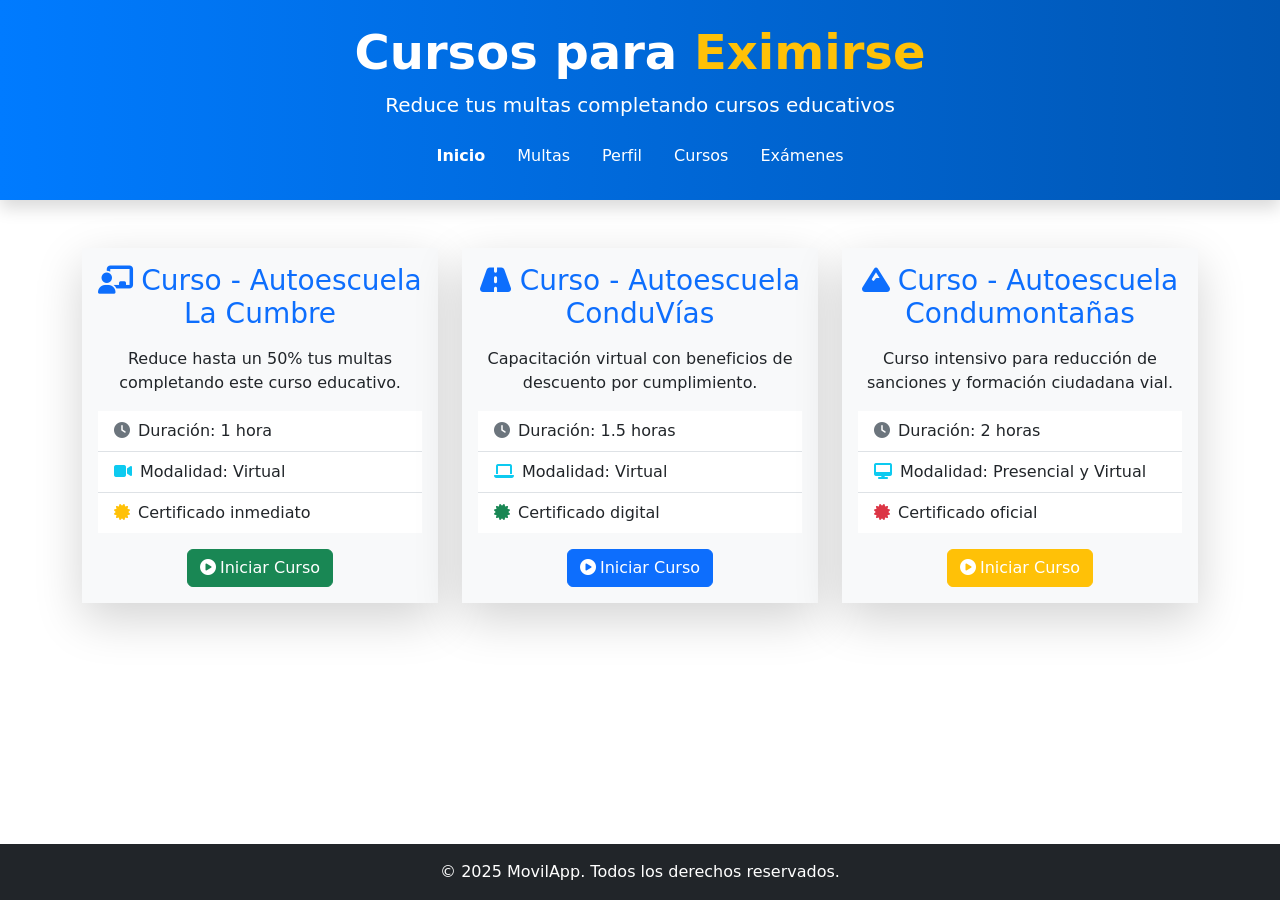
<file: cursos.html>
<!DOCTYPE html>
<html lang="es">
<head>
  <meta charset="UTF-8" />
  <meta name="viewport" content="width=device-width, initial-scale=1.0" />
  <title>Cursos para Eximirse</title>
  <link rel="stylesheet" href="styles.css" />
  <link href="https://cdn.jsdelivr.net/npm/bootstrap@5.3.3/dist/css/bootstrap.min.css" rel="stylesheet" />
  <link href="https://cdnjs.cloudflare.com/ajax/libs/font-awesome/6.4.0/css/all.min.css" rel="stylesheet" />
</head>

<body class="d-flex flex-column min-vh-100">

  <header class="custom-header text-white text-center py-4 shadow" style="background-color: #343a40;">
    <h1 class="display-5 fw-bold">Cursos para <span class="text-warning">Eximirse</span></h1>
    <p class="lead">Reduce tus multas completando cursos educativos</p>
    <nav>
      <ul class="nav justify-content-center mt-3">
        <li class="nav-item"><a class="nav-link text-white fw-bold" href="index.html">Inicio</a></li>
        <li class="nav-item"><a class="nav-link text-white" href="multas.html">Multas</a></li>
        <li class="nav-item"><a class="nav-link text-white" href="perfil.html">Perfil</a></li>
        <li class="nav-item"><a class="nav-link text-white" href="cursos.html">Cursos</a></li>
        <li class="nav-item"><a class="nav-link text-white" href="examenes.html">Exámenes</a></li>
      </ul>
    </nav>
  </header>

  <main class="container my-5 flex-grow-1">
    <div class="row gy-4 justify-content-center">
      <div class="col-md-6 col-lg-4">
        <div class="card shadow-lg border-0">
          <div class="card-body text-center bg-light">
            <h3 class="card-title text-primary mb-3">
              <i class="fas fa-chalkboard-teacher me-2"></i>Curso - Autoescuela La Cumbre
            </h3>
            <p class="card-text">Reduce hasta un 50% tus multas completando este curso educativo.</p>
            <ul class="list-group list-group-flush text-start my-3">
              <li class="list-group-item"><i class="fas fa-clock text-secondary me-2"></i>Duración: 1 hora</li>
              <li class="list-group-item"><i class="fas fa-video text-info me-2"></i>Modalidad: Virtual</li>
              <li class="list-group-item"><i class="fas fa-certificate text-warning me-2"></i>Certificado inmediato</li>
            </ul>
            <button class="btn btn-success iniciar-curso" data-bs-toggle="modal" data-bs-target="#cursoModal">
              <i class="fas fa-play-circle me-1"></i>Iniciar Curso
            </button>
          </div>
        </div>
      </div>

      <div class="col-md-6 col-lg-4">
        <div class="card shadow-lg border-0">
          <div class="card-body text-center bg-light">
            <h3 class="card-title text-primary mb-3">
              <i class="fas fa-road me-2"></i>Curso - Autoescuela ConduVías
            </h3>
            <p class="card-text">Capacitación virtual con beneficios de descuento por cumplimiento.</p>
            <ul class="list-group list-group-flush text-start my-3">
              <li class="list-group-item"><i class="fas fa-clock text-secondary me-2"></i>Duración: 1.5 horas</li>
              <li class="list-group-item"><i class="fas fa-laptop text-info me-2"></i>Modalidad: Virtual</li>
              <li class="list-group-item"><i class="fas fa-certificate text-success me-2"></i>Certificado digital</li>
            </ul>
            <button class="btn btn-primary iniciar-curso" data-bs-toggle="modal" data-bs-target="#cursoModal">
              <i class="fas fa-play-circle me-1"></i>Iniciar Curso
            </button>
          </div>
        </div>
      </div>

      <div class="col-md-6 col-lg-4">
        <div class="card shadow-lg border-0">
          <div class="card-body text-center bg-light">
            <h3 class="card-title text-primary mb-3">
              <i class="fas fa-mountain me-2"></i>Curso - Autoescuela Condumontañas
            </h3>
            <p class="card-text">Curso intensivo para reducción de sanciones y formación ciudadana vial.</p>
            <ul class="list-group list-group-flush text-start my-3">
              <li class="list-group-item"><i class="fas fa-clock text-secondary me-2"></i>Duración: 2 horas</li>
              <li class="list-group-item"><i class="fas fa-desktop text-info me-2"></i>Modalidad: Presencial y Virtual</li>
              <li class="list-group-item"><i class="fas fa-certificate text-danger me-2"></i>Certificado oficial</li>
            </ul>
            <button class="btn btn-warning text-white iniciar-curso" data-bs-toggle="modal" data-bs-target="#cursoModal">
              <i class="fas fa-play-circle me-1"></i>Iniciar Curso
            </button>
          </div>
        </div>
      </div>
    </div>
  </main>

  <div class="modal fade" id="cursoModal" tabindex="-1" aria-labelledby="cursoModalLabel" aria-hidden="true">
    <div class="modal-dialog modal-lg modal-dialog-centered modal-dialog-scrollable">
      <div class="modal-content">
        <div class="modal-header bg-primary text-white">
          <h5 class="modal-title" id="cursoModalLabel">Curso Virtual</h5>
          <button type="button" class="btn-close bg-white" data-bs-dismiss="modal" aria-label="Cerrar"></button>
        </div>
        <div class="modal-body">

          <div class="mb-4">
            <h6 class="fw-bold">Clase Virtual</h6>
            <div class="ratio ratio-16x9 rounded border">
              <iframe src="https://www.youtube.com/embed/VIDEO_ID" title="Curso virtual" allowfullscreen></iframe>
            </div>
          </div>

          <div class="mb-4">
            <h6 class="fw-bold">Cuestionario</h6>
            <form id="quizForm">
              <div class="mb-3">
                <label class="form-label">1. ¿Qué documento es obligatorio para conducir?</label>
                <select class="form-select" required id="pregunta1">
                  <option value="">Selecciona una respuesta</option>
                  <option value="a">Pasaporte</option>
                  <option value="b">Licencia de conducir</option>
                  <option value="c">Carnet de biblioteca</option>
                </select>
              </div>
              <div class="mb-3">
                <label class="form-label">2. ¿Cuál es el límite de velocidad en zona urbana? (km/h)</label>
                <input type="number" class="form-control" id="pregunta2" required min="0" />
              </div>
              <button type="submit" class="btn btn-primary">Enviar respuestas</button>
            </form>
          </div>

          <div id="resultado" class="d-none">
            <div class="alert alert-success mt-3">
              <strong>¡Curso aprobado!</strong> Puedes descargar tu certificado.
            </div>
            <a href="certificado.pdf" class="btn btn-success" download>
              <i class="fas fa-download me-1"></i> Descargar Certificado
            </a>
          </div>

        </div>
        <div class="modal-footer">
          <button type="button" class="btn btn-secondary" data-bs-dismiss="modal">Cerrar</button>
        </div>
      </div>
    </div>
  </div>

  <footer class="footer text-white text-center py-3 mt-auto" style="background-color: #212529;">
    <p class="mb-0">&copy; 2025 MovilApp. Todos los derechos reservados.</p>
  </footer>

  <script src="https://cdn.jsdelivr.net/npm/bootstrap@5.3.3/dist/js/bootstrap.bundle.min.js"></script>
  <script>
    const quizForm = document.getElementById('quizForm');
    const resultado = document.getElementById('resultado');

    quizForm.addEventListener('submit', function (e) {
      e.preventDefault();

      const p1 = document.getElementById('pregunta1').value;
      const p2 = parseInt(document.getElementById('pregunta2').value);

      if (p1 === 'b' && p2 === 50) {
        resultado.classList.remove('d-none');
        quizForm.style.display = 'none';
      } else {
        alert('Respuestas incorrectas. Revisa el material y vuelve a intentarlo.');
      }
    });

    const modal = document.getElementById('cursoModal');
    modal.addEventListener('hidden.bs.modal', function () {
      resultado.classList.add('d-none');
      quizForm.style.display = 'block';
      quizForm.reset();
    });
  </script>
</body>
</html>
</file>
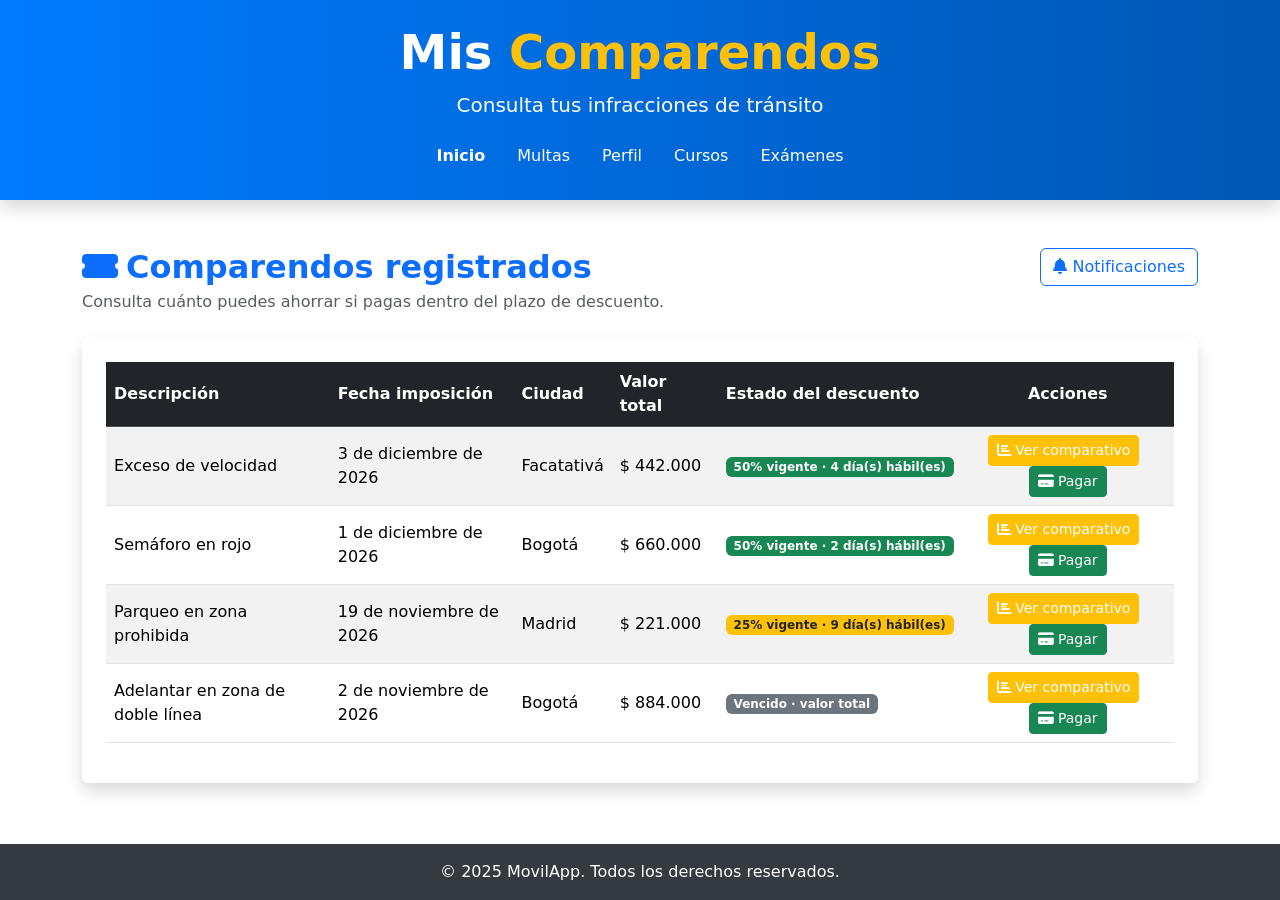
<file: multas.html>
<!DOCTYPE html>
<html lang="es">
<head>
  <meta charset="UTF-8" />
  <meta name="viewport" content="width=device-width, initial-scale=1" />
  <title>Comparendos</title>

  <link rel="stylesheet" href="styles.css" />
  <link href="https://cdn.jsdelivr.net/npm/bootstrap@5.3.3/dist/css/bootstrap.min.css" rel="stylesheet" />
  <link href="https://cdnjs.cloudflare.com/ajax/libs/font-awesome/6.4.0/css/all.min.css" rel="stylesheet" />
</head>

<body class="d-flex flex-column min-vh-100">

  <header class="custom-header text-white text-center py-4 shadow">
    <h1 class="display-5 fw-bold">Mis <span class="text-warning">Comparendos</span></h1>
    <p class="lead">Consulta tus infracciones de tránsito</p>
    <nav>
      <ul class="nav justify-content-center mt-3">
        <li class="nav-item"><a class="nav-link text-white fw-bold" href="index.html">Inicio</a></li>
        <li class="nav-item"><a class="nav-link text-white" href="multas.html">Multas</a></li>
        <li class="nav-item"><a class="nav-link text-white" href="perfil.html">Perfil</a></li>
        <li class="nav-item"><a class="nav-link text-white" href="cursos.html">Cursos</a></li>
        <li class="nav-item"><a class="nav-link text-white" href="examenes.html">Exámenes</a></li>
      </ul>
    </nav>
  </header>

  <main class="container my-5 flex-grow-1">

    <div class="d-flex justify-content-between align-items-start flex-wrap gap-3 mb-4">
      <div>
        <h2 class="fw-bold text-primary mb-1"><i class="fas fa-ticket-alt me-2"></i>Comparendos registrados</h2>
        <p class="text-muted mb-0">Consulta cuánto puedes ahorrar si pagas dentro del plazo de descuento.</p>
      </div>
      <div class="dropdown">
        <button class="btn btn-outline-primary position-relative" type="button" id="btnNotificaciones" data-bs-toggle="dropdown" aria-expanded="false">
          <i class="fas fa-bell"></i> Notificaciones
          <span id="badgeNotificaciones" class="position-absolute top-0 start-100 translate-middle badge rounded-pill bg-danger d-none">0</span>
        </button>
        <div class="dropdown-menu dropdown-menu-end p-0 shadow" style="width: 340px;" aria-labelledby="btnNotificaciones">
          <div class="p-2 border-bottom fw-bold text-primary">Notificaciones</div>
          <ul id="listaNotificaciones" class="list-unstyled mb-0" style="max-height: 280px; overflow-y:auto;"></ul>
          <div id="sinNotificaciones" class="p-3 text-muted text-center small">No tienes notificaciones.</div>
        </div>
      </div>
    </div>

    <!-- Toast de notificaciones automáticas -->
    <div class="toast-container position-fixed top-0 end-0 p-3" style="z-index: 1080;">
      <div id="toastNotificacion" class="toast align-items-center text-white bg-primary border-0" role="alert" aria-live="assertive" aria-atomic="true">
        <div class="d-flex">
          <div class="toast-body" id="toastNotificacionMensaje"></div>
          <button type="button" class="btn-close btn-close-white me-2 m-auto" data-bs-dismiss="toast" aria-label="Cerrar"></button>
        </div>
      </div>
    </div>

    <div class="table-responsive shadow rounded bg-white p-4" style="max-height:none;">
      <table class="table table-striped table-hover align-middle">
        <thead class="table-dark">
          <tr>
            <th scope="col">Descripción</th>
            <th scope="col">Fecha imposición</th>
            <th scope="col">Ciudad</th>
            <th scope="col">Valor total</th>
            <th scope="col">Estado del descuento</th>
            <th scope="col" class="text-center">Acciones</th>
          </tr>
        </thead>
        <tbody id="cuerpoTablaComparendos">
          <!-- Filas generadas dinámicamente por fn.js -->
        </tbody>
      </table>
    </div>
  </main>

  <div class="modal fade" id="detalleModal" tabindex="-1" aria-labelledby="detalleModalLabel" aria-hidden="true">
    <div class="modal-dialog modal-lg modal-dialog-centered">
      <div class="modal-content shadow-lg">
        <div class="modal-header">
          <h5 class="modal-title" id="detalleModalLabel">Comparativo de pago</h5>
          <button type="button" class="btn-close" data-bs-dismiss="modal" aria-label="Cerrar"></button>
        </div>
        <div class="modal-body">
          <h4 id="multaDescripcion" class="fw-bold text-primary mb-3"></h4>
          <ul class="list-unstyled mb-3">
            <li><strong>Fecha de imposición:</strong> <span id="multaFecha"></span></li>
            <li><strong>Ciudad:</strong> <span id="multaCiudad"></span></li>
            <li><strong>Valor total:</strong> <span id="multaValorTotal"></span></li>
          </ul>

          <div class="alert" id="alertaEstado" role="alert"></div>

          <h5 class="fw-bold text-primary">Comparativo de escenarios</h5>
          <div class="row g-3 mb-3">
            <div class="col-md-4">
              <div class="card h-100 border-success" id="cardDescuento50">
                <div class="card-body text-center">
                  <h6 class="text-success fw-bold">50% de descuento</h6>
                  <p class="fs-4 fw-bold mb-1" id="valorDescuento50"></p>
                  <p class="small text-muted mb-1">Ahorras <span id="ahorroDescuento50"></span></p>
                  <p class="small mb-0" id="plazoDescuento50"></p>
                </div>
              </div>
            </div>
            <div class="col-md-4">
              <div class="card h-100 border-warning" id="cardDescuento25">
                <div class="card-body text-center">
                  <h6 class="text-warning fw-bold">25% de descuento</h6>
                  <p class="fs-4 fw-bold mb-1" id="valorDescuento25"></p>
                  <p class="small text-muted mb-1">Ahorras <span id="ahorroDescuento25"></span></p>
                  <p class="small mb-0" id="plazoDescuento25"></p>
                </div>
              </div>
            </div>
            <div class="col-md-4">
              <div class="card h-100 border-danger" id="cardValorTotal">
                <div class="card-body text-center">
                  <h6 class="text-danger fw-bold">Valor total</h6>
                  <p class="fs-4 fw-bold mb-1" id="valorTotalPago"></p>
                  <p class="small text-muted mb-1">Pierdes <span id="perdidaValorTotal"></span> frente al 50%</p>
                  <p class="small mb-0">Aplica al vencer ambas ventanas</p>
                </div>
              </div>
            </div>
          </div>

          <div id="seccionLeyes">
            <h5>Leyes infringidas:</h5>
            <ul class="law-list mb-3" id="multaLeyes"></ul>
          </div>

          <p class="small text-muted mb-0">
            <i class="fas fa-shield-alt me-1"></i>
            El pago se realiza directamente en el canal oficial del organismo de tránsito o el SIMIT — MovilApp no solicita ni almacena información financiera, conforme al artículo 136 de la Ley 769 de 2002 y a la Ley 1386 de 2010.
          </p>
        </div>
        <div class="modal-footer">
          <button type="button" class="btn btn-secondary animated-btn" data-bs-dismiss="modal">Cerrar</button>
          <button type="button" class="btn btn-success animated-btn" id="btnPagarModal">
            <i class="fas fa-credit-card me-1"></i>Pagar en canal oficial
          </button>
        </div>
      </div>
    </div>
  </div>

  <!-- FOOTER -->
  <footer class="footer text-white text-center py-3 mt-auto">
    <p class="mb-0">&copy; 2025 MovilApp. Todos los derechos reservados.</p>
  </footer>

  <script src="https://cdn.jsdelivr.net/npm/bootstrap@5.3.3/dist/js/bootstrap.bundle.min.js"></script>
  <script src="fn.js"></script>

</body>
</html>
</file>
<file: styles.css>
body {
  font-family: 'Segoe UI', Tahoma, Geneva, Verdana, sans-serif;
  background-color: #f4f6f9;
  color: #333;
  margin: 0;
}

.custom-header {
  background: linear-gradient(90deg, #007bff, #0056b3);
}

.footer {
  background-color: #343a40;
  color: white;
  position: relative;
  bottom: 0;
  width: 100%;
}

.nav-link:hover {
  text-decoration: underline;
  transition: color 0.3s;
}

.feature-card {
  border-radius: 15px;
  transition: transform 0.3s ease-in-out;
}

.feature-card:hover {
  transform: scale(1.05);
}

.animated-btn {
  transition: all 0.3s ease;
  border-radius: 30px;
}

.animated-btn:hover {
  transform: scale(1.05);
  box-shadow: 0 4px 12px rgba(0, 0, 0, 0.2);
}

.animated-fade {
  animation: fadeIn 0.6s ease-in-out;
}

@keyframes fadeIn {
  from {
    opacity: 0;
    transform: translateY(15px);
  }
  to {
    opacity: 1;
    transform: translateY(0);
  }
}

table th, table td {
  vertical-align: middle;
}

@media (max-width: 767px) {
  .custom-header h1 {
    font-size: 1.5rem;
  }

  .feature-card {
    margin-bottom: 1rem;
  }
}

.modal.fade .modal-dialog {
  opacity: 0;
  transform: translateY(30px);
  transition: opacity 0.4s ease, transform 0.4s ease;
}
.modal.fade.show .modal-dialog {
  opacity: 1;
  transform: translateY(0);
}

.modal-header {
  background: linear-gradient(90deg, #007bff, #0056b3);
  color: white;
  font-weight: 700;
  border-bottom: none;
}

.btn-close {
  filter: invert(1);
  opacity: 0.8;
}
.btn-close:hover {
  opacity: 1;
}

.modal-body {
  font-family: 'Segoe UI', Tahoma, Geneva, Verdana, sans-serif;
  color: #333;
}

.law-list li {
  margin-bottom: 0.5rem;
  padding-left: 1.2rem;
  position: relative;
}
.law-list li::before {
  content: "\f06a";
  font-family: "Font Awesome 6 Free";
  font-weight: 900;
  position: absolute;
  left: 0;
  top: 0;
  color: #007bff;
}

.animated-fade {
  animation: fadeIn 1s ease-in-out;
}
@keyframes fadeIn {
  from {opacity: 0;}
  to {opacity: 1;}
}

.btn-upload {
  background-color: #0d6efd;
  color: white;
  border-radius: 0.375rem;
  transition: background-color 0.3s ease;
}
.btn-upload:hover {
  background-color: #084298;
  color: white;
}

.btn-download {
  background-color: #198754;
  color: white;
  border-radius: 0.375rem;
  transition: background-color 0.3s ease;
}
.btn-download:hover {
  background-color: #0f5132;
  color: white;
}

.table-responsive {
  max-height: 220px;
  overflow-y: auto;
}
</file>
